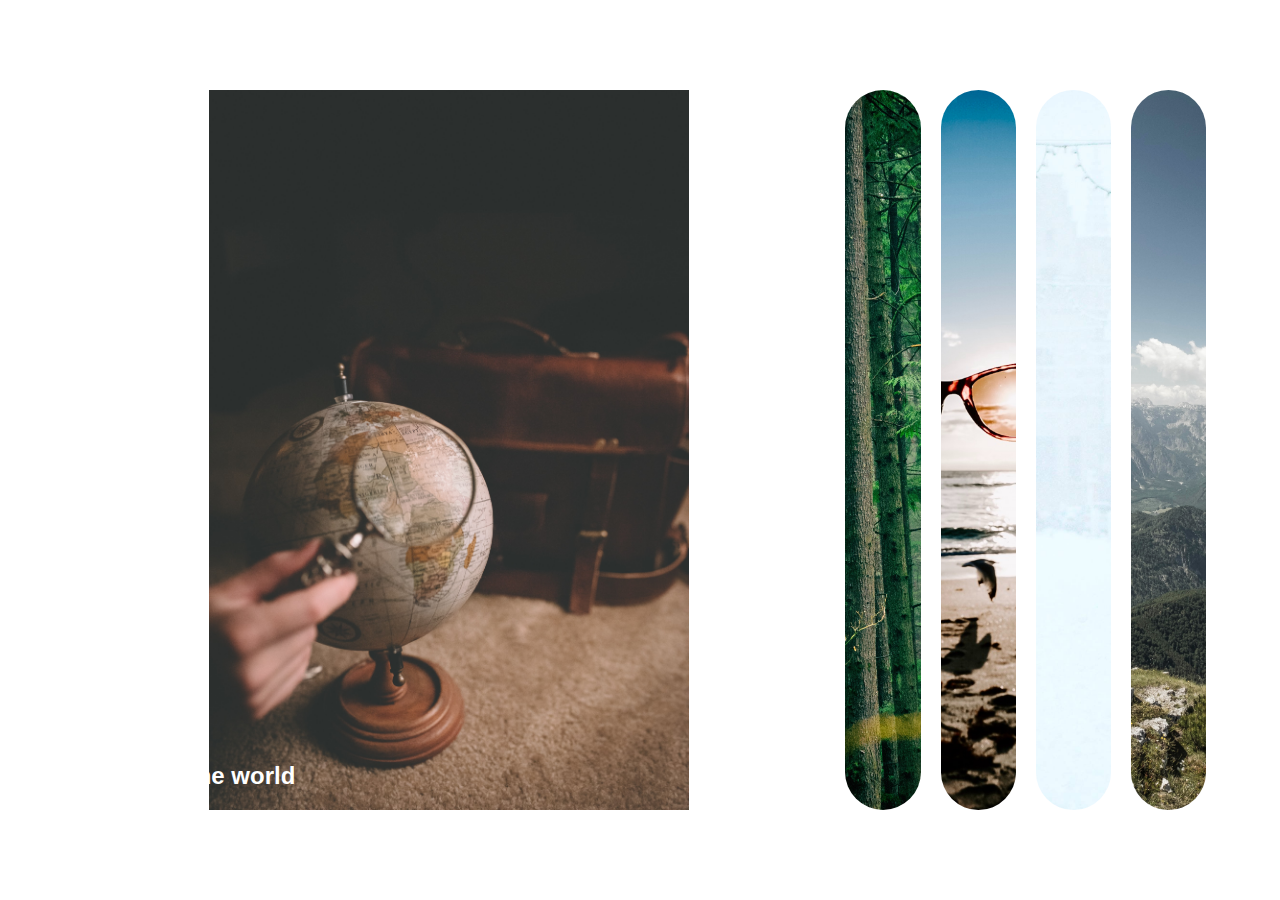
<file: 1)Expanding Cards/index.html>
<!DOCTYPE html>
<html lang="en">
  <head>
    <meta charset="UTF-8" />
    <meta http-equiv="X-UA-Compatible" content="IE=edge" />
    <meta name="viewport" content="width=device-width, initial-scale=1.0" />
    <title>Expanding Cards</title>
    <link rel="stylesheet" href="./style.css" />
  </head>
  <body>
    <div class="container">
      <div class="panel active" style="background-image:url(./img/clay-banks-b5S4FrJb7yQ-unsplash.jpg)">
        <h3>Explore the world</h3>
      </div>
      <div class="panel" style="background-image:url(./img/jachan-devol-xY_6ZENqcfo-unsplash.jpg)">
        <h3>Wild Forest</h3>
      </div>
      <div class="panel" style="background-image:url(./img/julia-kuzenkov-5aE-qbXqGSI-unsplash.jpg)">
        <h3>Sunny Beach</h3>
      </div>
      <div class="panel" style="background-image:url(./img/filip-bunkens-R5SrmZPoO40-unsplash.jpg)">
        <h3>City on Winter</h3>
      </div>
      <div class="panel" style="background-image:url(./img/christian-holzinger-WhJq1A4zvoE-unsplash.jpg)">
        <h3>Mountains - Clouds</h3>
      </div>
      
    </div>

    <script src="./script.js"></script>
  </body>
</html>
</file>
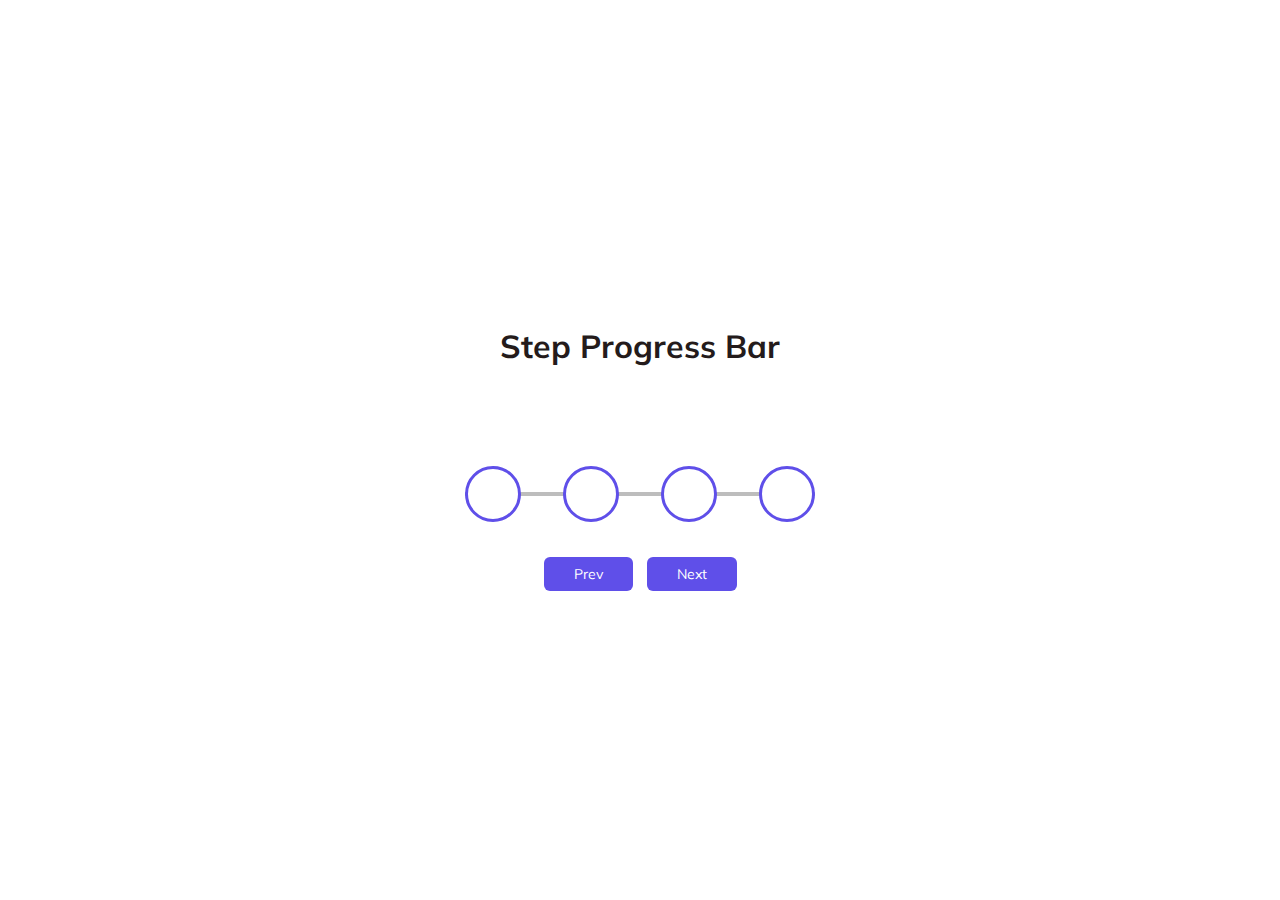
<file: 2)Progress Steps/index.html>
<!DOCTYPE html>
<html lang="en">
<head>
    <meta charset="UTF-8">
    <meta http-equiv="X-UA-Compatible" content="IE=edge">
    <meta name="viewport" content="width=device-width, initial-scale=1.0">
    <title>Progress Steps</title>
    <link rel="stylesheet" href="./style.css">
    <link rel="stylesheet" href="https://cdnjs.cloudflare.com/ajax/libs/font-awesome/5.15.3/css/all.min.css" integrity="sha512-iBBXm8fW90+nuLcSKlbmrPcLa0OT92xO1BIsZ+ywDWZCvqsWgccV3gFoRBv0z+8dLJgyAHIhR35VZc2oM/gI1w==" crossorigin="anonymous" referrerpolicy="no-referrer" />
</head>
<body>

    <div class="container">
        <h1>Step Progress Bar</h1>
        <div class="progress-container">
            <div class="progress" id="progress"></div>
            <div class="circle active"><i class="fab fa-html5"></i></div>
            <div class="circle active"><i class="fab fa-css3-alt"></i></div>
            <div class="circle active"><i class="fab fa-js"></i></div>
            <div class="circle active"><i class="fab fa-react"></i></div>
        </div>

        <button class="btn"id="prev">Prev</button>
        <button class="btn"id="next">Next</button>
    </div>


    <script src="./script.js"></script>
</body>
</html>
</file>
<file: 1)Expanding Cards/style.css>
@import url('https://fonts.googleapis.com/css2?family=Poppins:wght@200;300;400;600;700&family=Roboto:wght@400;700&display=swap');

/* using vh helps us for using body with full height and it is also useful for 
responsive pages
we also use visible hidden for texts in same classes. by this way only one  
class text became visible default */


*{
    box-sizing: border-box;
}

body{
    font-family: 'Muli',sans-serif;
    display:flex;
    flex-direction: column;
    align-items: center;
    justify-content: center;
    height: 100vh;
    overflow: hidden;
    margin:0;
}
.container{
    display: flex;
    width: 90vw;
}
.panel{
    background-size: auto 100%;
    background-position: center;
    background-repeat: no-repeat;
    height: 80vh;
    border-radius: 50px;
    color:#fff;
    cursor:pointer;
    flex: 0.5;
    margin: 10px;
    position:relative;
    transition: flex 0.7s ease-in
}
.panel h3{
    font-size:24px;
    position:absolute;
    bottom:20px;
    left:20px;
    margin: 0;
    opacity: 0;
}
.panel.active{
    flex:5;
    border-radius: 50px;
}
.panel.active h3{
    opacity:1;
    transition:opacity 0.3s ease-in 0.4s;
}

@media(max-width:480px){
    .container{
        width:100vw;
    }
    .panel:nth-of-type(4),.panel:nth-of-type(5){
        display:none;
    }
}
</file>
<file: 2)Progress Steps/style.css>
@import url('https://fonts.googleapis.com/css2?family=Mulish:ital,wght@0,700;1,400&display=swap');

:root{
    --line-border-fill:#5f4fe9;
    --line-border-empty: #bdbdbd;
}
body{
    background-color: #fff;
    font-family: "Mulish", sans-serif;
    display: flex;
    align-items: center;
    justify-content: center;
    height: 100vh;
    overflow: hidden;
    margin: 0;
}
h1{
    color: #241b1b;
    margin-bottom: 100px;
}
.fa-html5{
    font-size: 1.8rem;
    color: #ff5773;
}
.fa-css3-alt{
    font-size: 1.8rem;
    color: #264de4;
}
.fa-js{
    font-size: 1.8rem;
    color: #f7e018;
}
.fa-react{
    font-size: 1.8rem;
    color: #61dbfb;
}

.container{
    text-align: center;
}
.progress-container{
    display: flex;
    justify-content: space-between;
    position: relative;
    margin-bottom: 30px;
    max-width: 100%;
    width: 350px;

}
.progress-container::before{
    content: "";
    background-color: var(--line-border-empty);
    position: absolute;
    top: 50%;
    left: 0;
    transform: translateY(-50%);
    height: 4px;
    width: 100%;
    z-index: -1;
    transition: 0.4s ease;
}
.progress{
    background-color: var(--line-border-fill);
    position: absolute;
    top: 50%;
    left: 0;
    transform: translateY(-50%);
    height: 4px;
    width: 0%;
    z-index: -1;
    transition: 0.4s ease;
}
.circle{
    background-color:#fff;
    color: #999;
    border-radius: 50%;
    height: 50px;
    width: 50px;
    border: 3px solid #b2bec3;
    display: flex;
    align-items: center;
    justify-content: center;
    transition: 0.4s ease;
    
}
.circle.active{
    border-color: var(--line-border-fill);
}

.btn{
    background-color: var(--line-border-fill);
    color: white;
    border-radius: 6px;
    border: 0;
    cursor: pointer;
    font-family: inherit;
    padding: 8px 30px;
    margin: 5px;
    font-size: 14px;

}
.btn:focus{
    outline: 0;
}
.btn:active{
    transform: scale(0.97);
}
.btn:disabled{
    background-color: var(--line-border-empty);
    cursor: not-allowed;
}
</file>
